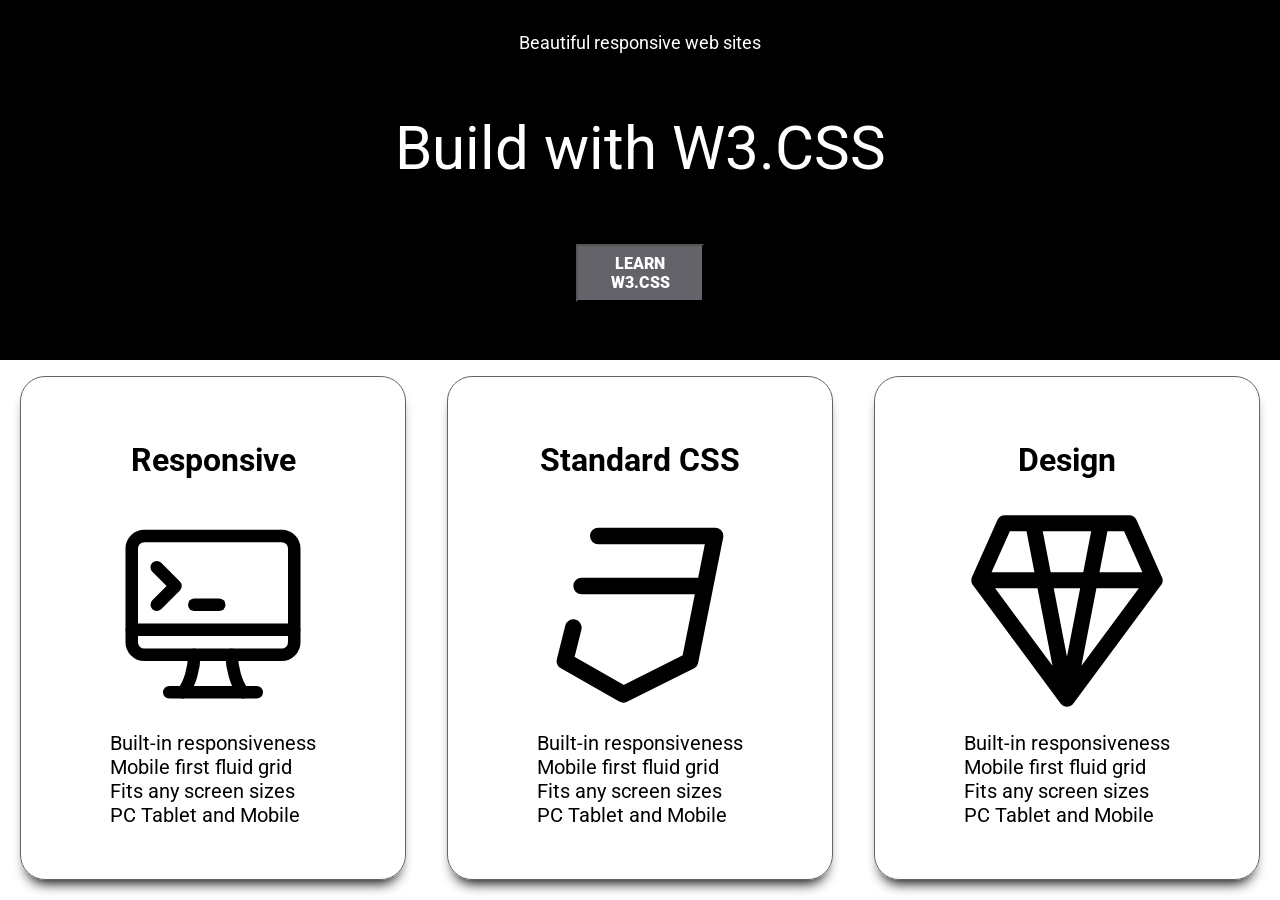
<file: Semana 4/Resolucion-reto1/index.html>
<!DOCTYPE html>
<html lang="en">

<head>
    <meta charset="UTF-8">
    <meta http-equiv="X-UA-Compatible" content="IE=edge">
    <meta name="viewport" content="width=device-width, initial-scale=1.0">
    <link rel="stylesheet" href="styles.css">
    <title>Reto 1 </title>
</head>

<body>

    <header>
        <div class="primer-texto"> Beautiful responsive web sites</div>
        <p class="segundo-texto">Build with W3.CSS</p>
        <button class="boton-header"> learn w3.css</button>
    </header>

    <main>
        <section>
            <h3 class="title">Responsive</h3>
            <img class="imagen" src="./media/images/pc.svg" alt="pc">
            <p class="texto">Built-in responsiveness <br>
                Mobile first fluid grid<br>
                Fits any screen sizes<br>
                PC Tablet and Mobile
            </p>
        </section>
        <section>
            <h3 class="title">Standard CSS</h3>
            <img class="imagen" src="./media/images/css.svg" alt="pc">
            <p class="texto">Built-in responsiveness <br>
                Mobile first fluid grid<br>
                Fits any screen sizes<br>
                PC Tablet and Mobile
            </p>
        </section>
        <section>
            <h3 class="title">Design</h3>
            <img class="imagen" src="./media/images/diamond.svg" alt="pc">
            <p class="texto">Built-in responsiveness <br>
                Mobile first fluid grid<br>
                Fits any screen sizes<br>
                PC Tablet and Mobile
            </p>
        </section>
    </main>

</body>

</html>
</file>
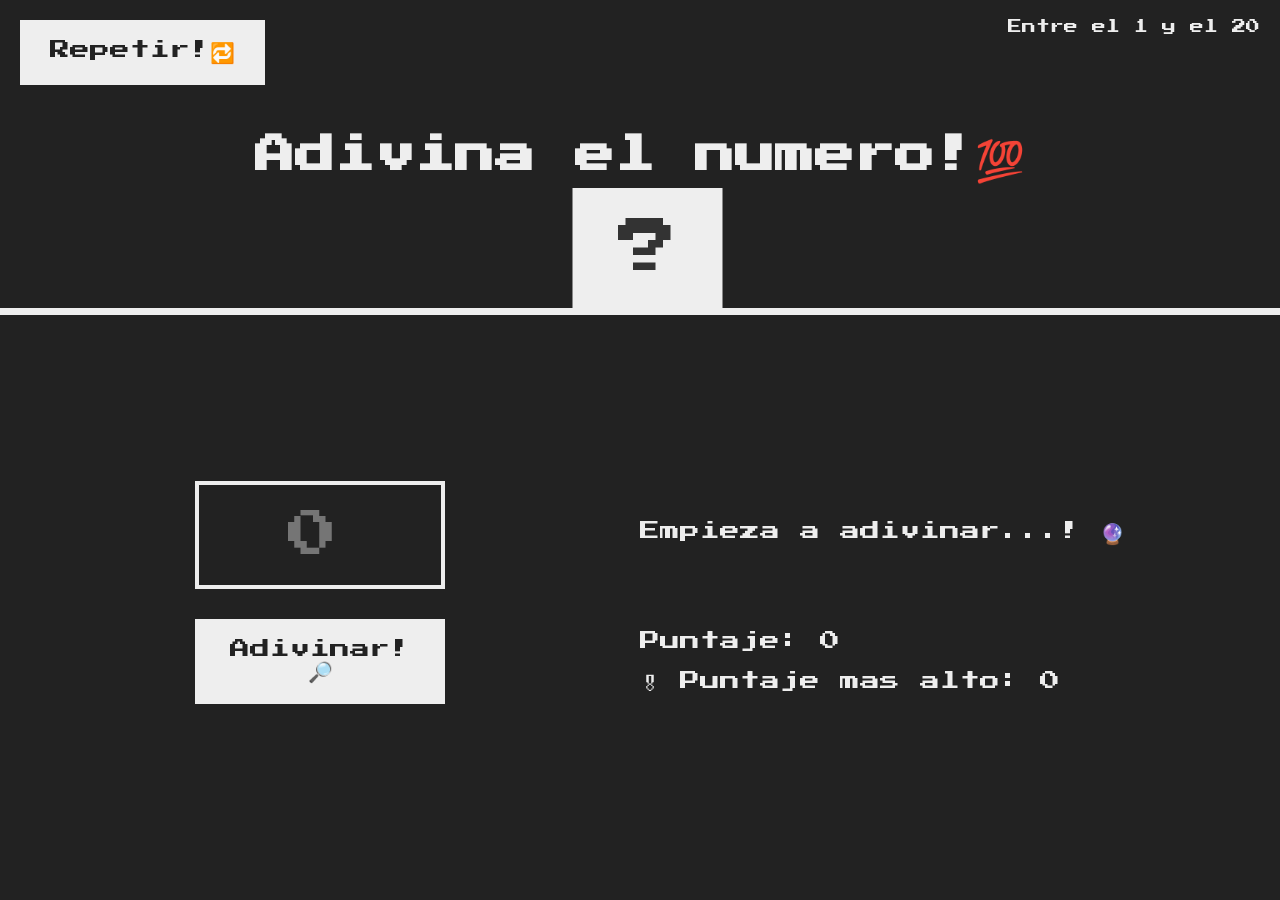
<file: Semana 6/Proyecto 1/index.html>
<!DOCTYPE html>
<html lang="en">

<head>
    <meta charset="UTF-8">
    <meta http-equiv="X-UA-Compatible" content="IE=edge">
    <meta name="viewport" content="width=device-width, initial-scale=1.0">
    <link rel="stylesheet" href="style.css">
    <script defer src="script.js"></script>
    <title>Proyecto 1</title>
</head>

<body>
    <header>
        <h1>Adivina el numero!💯</h1>
        <p class="en-medio">Entre el 1 y el 20</p>
        <button type="button" class="boton repetir">Repetir!🔁</button>
        <div class="numero">?</div>
    </header>
    <main>
        <section class="izquierda">
            <input type="number" class="adivinar" placeholder="0">
            <button type="button" class="boton adivinar resetear">Adivinar!🔎</button>
        </section>
        <section class="derecha">
            <p class="mensaje"> Empieza a adivinar...! 🔮</p>
            <p class="label-puntaje">Puntaje: <span class="puntaje">0</span></p>
            <p class="label-puntaje-mayor"> 🎖 Puntaje mas alto: <span class="puntaje-alto">0</span></p>
        </section>
    </main>
</body>

</html>
</file>
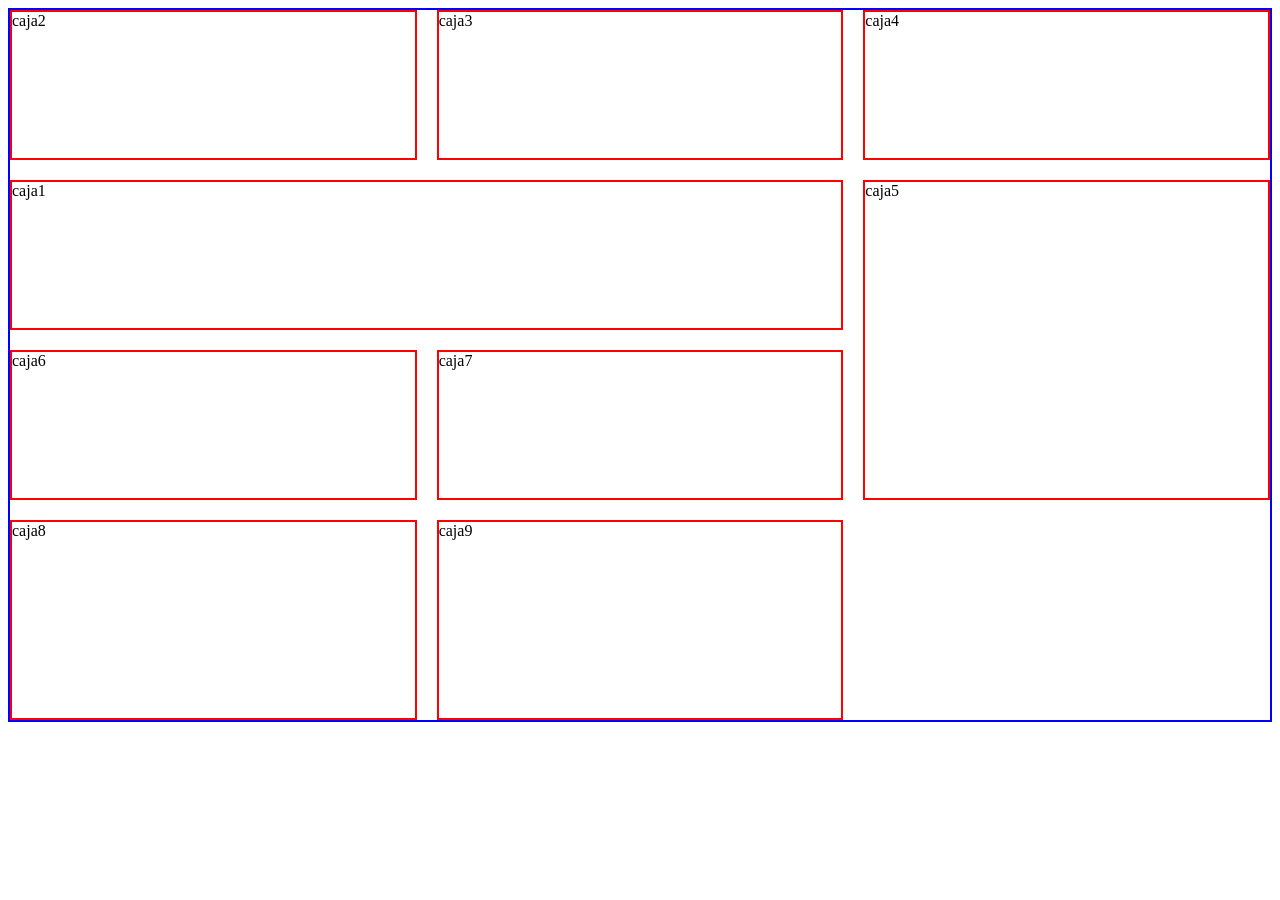
<file: Semana 4/01-grid.html>
<!DOCTYPE html>
<html lang="en">
<head>
	<meta charset="UTF-8">
	<meta http-equiv="X-UA-Compatible" content="IE=edge">
	<meta name="viewport" content="width=device-width, initial-scale=1.0">
	<title>GRID</title>
	<link rel="stylesheet" href="./01-grid.css">
</head>
<body>
	<!-- padre con la clase contenedor -->
	<div class="contenedor">
		<!-- 9 divs todos con la clase item que van a ser sus hijos -->
		<div class="item">caja1</div>
		<div class="item">caja2</div>
		<div class="item">caja3</div>
		<div class="item">caja4</div>
		<div class="item">caja5</div>
		<div class="item">caja6</div>
		<div class="item">caja7</div>
		<div class="item">caja8</div>
		<div class="item">caja9</div>
	</div>
</body>
</html>
</file>
<file: Semana 4/Resolucion-reto1/styles.css>
/* importar un font desde google font atravez de una url */
@import url('https://fonts.googleapis.com/css2?family=PT+Sans+Narrow:wght@700&family=Roboto:wght@300&display=swap');



/* con el selector "*" selcccionamos todos los elementos del DOM (estructura html) , y le aplico un tipo de letra  */
*{
    font-family: 'Roboto', sans-serif;
}


/* le quito los margenes por defecto */
body{
    margin: 0;
}

main {
    display: flex;
    flex-direction: column;
    flex-wrap: wrap;
}



/* el display de tipo inline-block , coloca los elementos en linea (horizantales) y respetando el bloque , el heigh lo definimos con una altura de 60 VIEW HEIGHT(altura de la view(vista))*/
header{
    display:inline-block;
    background-color: black;
    text-align: center;
    color: white;
    height: 60vh; 
    width: 100vw;
}
.primer-texto {
    font-size: large;
    margin-top: 2rem;
}
.segundo-texto {
   font-size: 3.75rem;
}
/* convierte el texto a mayusculas(uppercase), fonto weight le da un grosor espesifico a la letra , y en el caso del view with , le decimos que el ancho de la view sea el 70% de la vista */
button{
    text-transform: uppercase;
    padding: 0.5em;
    background-color: #646369;
    font-size: 1rem;
    color: white;
    font-weight: 900;
    width: 70vw;
}

section{
    display: flex;
    flex-direction: column;
    align-items: center;
    border: 1px solid #646369;
    box-shadow: 0px 10px 13px -7px #000000, 5px 5px 15px 5px rgba(0,0,0,0);
    border-radius: 25px;
    padding: 1rem;
    margin: 1rem;
    width: 80vw;
}

.title {
    font-weight: bold;
    font-size: 2rem;
}
.texto {
    font-size: 1.25rem;
}

.imagen {
    width:200px
}

/* Desde que le damos estilos , pensando primero en mobile(pantallas de celulares), debemos asegurarnos que tambien se vea bien para pantallas mas grandes como la de una computdora de escritorio */
@media only screen and (min-width: 992px) {
    header{
        height: 40vh;
    }
    button{
        width: 10vw;
    }
    main {
        display: flex;
        flex-direction: row;
        flex-wrap: wrap;
        justify-content: space-around;
    }
    section{
        padding: 2rem;
        width: 25vw;
    }
}
</file>
<file: Semana 6/Proyecto 1/style.css>
@import url('https://fonts.googleapis.com/css?family=Press+Start+2P&display=swap');
:root {
    --smokeWhite: #eee;
    --playFont: 'Press Start 2P', cursive;
}

* {
    margin: 0;
    padding: 0;
    box-sizing: border-box;
}

html {
    font-size: 62.5%;
    box-sizing: border-box;
}

body {
    font-family: var(--playFont), sans-serif;
    color: var(--smokeWhite);
    background-color: #222;
}

header {
    position: relative;
    height: 35vh;
    border-bottom: 7px solid var(--smokeWhite);
}

main {
    height: 65vh;
    color: var(--smokeWhite);
    display: flex;
    flex-direction: row;
    align-items: center;
    justify-content: space-around;
}

.izquierda {
    width: 50vw;
    display: flex;
    flex-direction: column;
    align-items: center;
}

.derecha {
    width: 50vw;
    font-size: 2rem;
}

h1 {
    font-size: 4rem;
    text-align: center;
    position: absolute;
    width: 100%;
    top:52%;
    left: 50%;
    transform: translate(-50%, -50%);  
}
.numero{
    background: var(--smokeWhite);
    color: #333;
    font-size: 6rem;
    width:15rem;
    padding: 3rem 0rem;
    text-align: center;
    position: absolute;
    bottom: 0;
    left: 50%;
    transform: translate(-45%);
}
.en-medio{
    font-size: 1.4rem;
    position: absolute;
    top:2rem;
    right: 2rem;
}
.repetir{
    position: absolute;
    top:2rem;
    left: 2rem;
}
.adivinar{
    background: none;
    border: 4px solid var(--smokeWhite);
    font-family: inherit;
    color: inherit;
    font-size: 5rem;
    padding: 2.5rem;
    width: 25rem;
    text-align: center;
    display: block;
    margin-bottom: 3rem;
}

.boton {
    border: none;
    background: var(--smokeWhite);
    color: #222;
    font-size: 2rem;
    font-family: inherit;
    padding: 2rem 3rem;
    cursor: pointer;
}
.boton:hover{
    background-color: #ccc;
    transform: scale(1.1);
}

.mensaje{
    margin-bottom:8rem;
    height: 3rem;
}
.label-puntaje {
    margin-bottom: 2rem;
}
</file>
<file: Semana 4/01-grid.css>
* {
    border: 0;
    padding: 0;
    box-sizing: border-box;
}

/* las reglas de grid se aplican al padre */
.contenedor {
    border: 2px solid blue;
    display: grid;
    /* tenemos que definir las columnas y filas que vamos a tener, es una grilla */
    /* segun la cantidad de tamaños que indiquemos, se formarán las columnas y filas */
    /* repeat(cant, tamaño) */
    /* grid-template-columns: 100px 150px 250px; */
    /* fr es una unidad de medida como px, %, representa el espacio libre */
    /* grid-template-columns: repeat(4, 2fr); */
    /* minmax(tamañomin, tamañomax) que va a tener la columna o fila del grid */
    grid-template-columns: repeat(3, minmax(150px, 1fr));
    /* grid-template-columns: 1fr 2fr 3fr; no es restrictivo del repeat */
    /* grid-template-rows: 200px 200px 200px; */
    grid-template-rows: repeat(3, 150px);
    /* brecha, espacio = gap */
    gap: 20px;

    /* grid implicito */
    /* que si hay elementos fuera de nuestra grilla principal usen este tamaño */
    grid-auto-rows: 200px;
    grid-auto-columns: 250px;
    grid-auto-flow: row; /*column*/
}

.item {
    border: 2px solid red;
}

/* de los elementos con la clase item escoge el primero, es un pseudo-clase general no es restrictiva de grid */
.item:nth-of-type(1) {
    /* grid-column: #inicio, #final; en base a las alineaciones */
    grid-column: 1 / 3;
    grid-row: 2 / 3;
}

.item:nth-of-type(5) {
    grid-row: 2 / 4;
}
</file>
